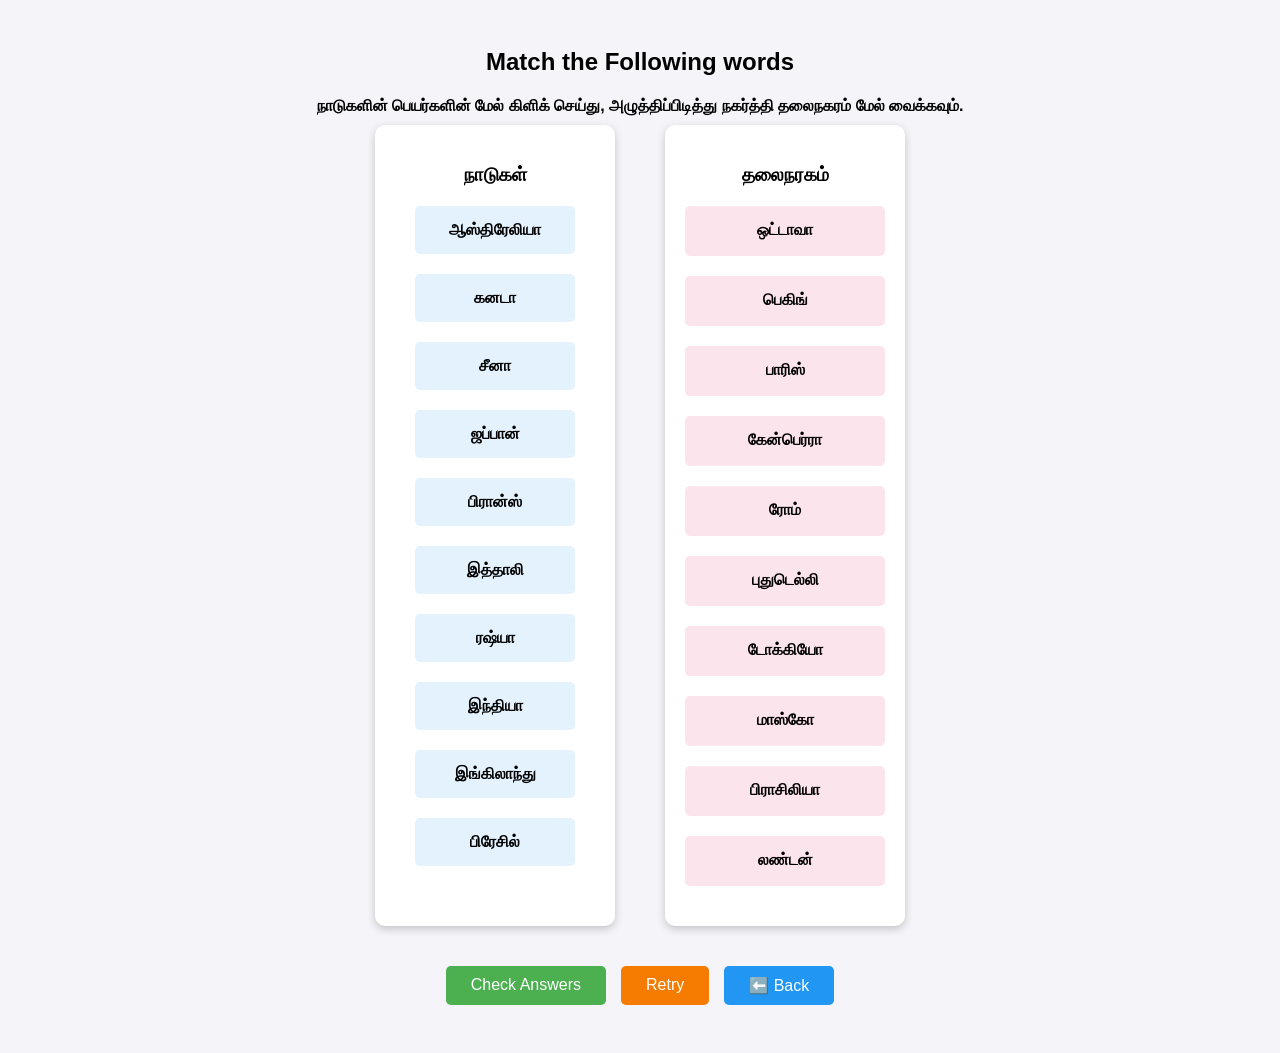
<file: Match the following words.html>
<!DOCTYPE html>
<html lang="ta">
<head>
<meta charset="UTF-8">
<title>Match the Following words - தமிழ்த்தேனீ</title>
<style>
body {
  font-family: Arial,sans-serif;
  background:#f4f4f9;
  padding:20px;
}
h2 { text-align:center; margin-bottom:20px; }
h4 { text-align:center; margin-bottom:10px;  }
.match-container {
  display:flex;
  justify-content:center;
  gap:50px;
  flex-wrap:wrap;
}
.column {
  background:#fff;
  padding:20px;
  border-radius:10px;
  box-shadow:0 3px 8px rgba(0,0,0,0.2);
  min-width:200px;
 
 }
.column h3 {
  text-align:center;
  margin-bottom:15px;
}
.item {
  margin: 20px;
  padding: 15px;
  background:#e3f2fd;
  border-radius:5px;
  cursor:grab;
  text-align: center;
  font-weight: bold;
}
.drop-zone {
  margin:20px 0;
  padding:15px;
  background:#fce4ec;
  border-radius:5px;
  min-height:20px;
  text-align:center;
  font-weight:bold;
}
button {
  display:block;
  margin:20px auto;
  padding:10px 25px;
  font-size:16px;
  cursor:pointer;
  border-radius:5px;
  border:none;
  background-color:#4caf50;
  color:#fff;
}
.btn-group {
  display: flex;
  justify-content: center; /* நடுவில் align ஆகும் */
  gap: 15px; /* பட்டன்களுக்கு இடைவேளை */
  margin-top: 20px;
}

.btn-group button {
  margin-inline: 0; /* பட்டன்களுக்கு இடைவேளை */
  padding: 10px 25px;
  font-size: 16px;
  cursor: pointer;
  border-radius: 5px;
  border: none;
  color: #fff;
}

#check-btn { background-color: #4caf50; } /* பச்சை */
#retry-btn { background-color: #f57c00; } /* ஆரஞ்சு */
#back-btn  { background-color: #2196f3; } /* நீலம் */

.correct { background-color:#c8e6c9; }
.wrong { background-color:#ffcdd2; }
</style>
</head>


<body>

<h2>Match the Following words</h2>
<h4>நாடுகளின் பெயர்களின் மேல் கிளிக் செய்து, அழுத்திப்பிடித்து நகர்த்தி தலைநகரம் மேல் வைக்கவும்.</h4>  

<div class="match-container">
  <div class="column" id="columnA">
    <h3>நாடுகள்</h3>
  </div>

  <div class="column" id="columnB">
    <h3>தலைநகரம்</h3>
  </div>
</div>

<div class="btn-group">
  <button id="check-btn">Check Answers</button>
  <button id="retry-btn">Retry</button>
  <button id="back-btn">⬅️ Back</button>
</div>


<script>
// Quiz data
const quizData = [
  { word: "இந்தியா", match: "புதுடெல்லி" },
  { word: "பிரான்ஸ்", match: "பாரிஸ்" },
  { word: "ஜப்பான்", match: "டோக்கியோ" },
  { word: "கனடா", match: "ஒட்டாவா" },
  { word: "ஆஸ்திரேலியா", match: "கேன்பெர்ரா" },
  { word: "சீனா", match: "பெகிங்" },
  { word: "ரஷ்யா", match: "மாஸ்கோ" },
  { word: "இங்கிலாந்து", match: "லண்டன்" },
  { word: "இத்தாலி", match: "ரோம்" },
  { word: "பிரேசில்", match: "பிராசிலியா" }
];

const columnA = document.getElementById('columnA');
const columnB = document.getElementById('columnB');
const checkBtn = document.getElementById('check-btn');
const retryBtn = document.getElementById('retry-btn');

// Shuffle function
function shuffle(array) {
  return array.sort(() => Math.random() - 0.5);
}

// Initialize quiz
function initQuiz() {
  columnA.innerHTML = "<h3>நாடுகள்</h3>";
  columnB.innerHTML = "<h3>தலைநரகம்</h3>";

  const words = shuffle([...quizData]);
  const matches = shuffle([...quizData]);

  words.forEach(item => {
    const div = document.createElement('div');
    div.className = 'item';
    div.draggable = true;
    div.id = item.word;
    div.textContent = item.word;
    columnA.appendChild(div);
  });

  matches.forEach(item => {
    const div = document.createElement('div');
    div.className = 'drop-zone';
    div.dataset.answer = item.word;
    div.textContent = item.match;
    columnB.appendChild(div);
  });

  addDragDrop();
}

// Drag & Drop logic
let draggedItemId = null;

function addDragDrop() {
  const items = document.querySelectorAll('.item');
  const dropZones = document.querySelectorAll('.drop-zone');

  items.forEach(item => {
    item.addEventListener('dragstart', e => {
      draggedItemId = item.id;
    });
  });

  dropZones.forEach(zone => {
    zone.addEventListener('dragover', e => e.preventDefault());
    zone.addEventListener('drop', e => {
      e.preventDefault();
      zone.dataset.userAnswer = draggedItemId;
      zone.textContent = zone.textContent.split(" ← ")[0] + " ← " + draggedItemId;
    });
  });
}

// Check answers
checkBtn.addEventListener('click', () => {
  const dropZones = document.querySelectorAll('.drop-zone');
  let score = 0;
  dropZones.forEach(zone => {
    if(zone.dataset.userAnswer === zone.dataset.answer){
      zone.classList.add('correct');
      zone.classList.remove('wrong');
      score++;
    } else {
      zone.classList.add('wrong');
      zone.classList.remove('correct');
    }
  });
  alert(`நீங்கள் ${score} / ${quizData.length} சரியான பதில்கள் தேர்ந்தெடுத்துள்ளீர்கள்!`);
});

// Retry
retryBtn.addEventListener('click', () => {
  initQuiz();
});

document.getElementById("back-btn").addEventListener("click", () => {
  window.location.href = "chooseanswer.html"; // உங்கள் பாடங்கள் பக்கத்தின் பெயர் / பாதை
});


initQuiz();
</script>

</body>
</html>
</file>
